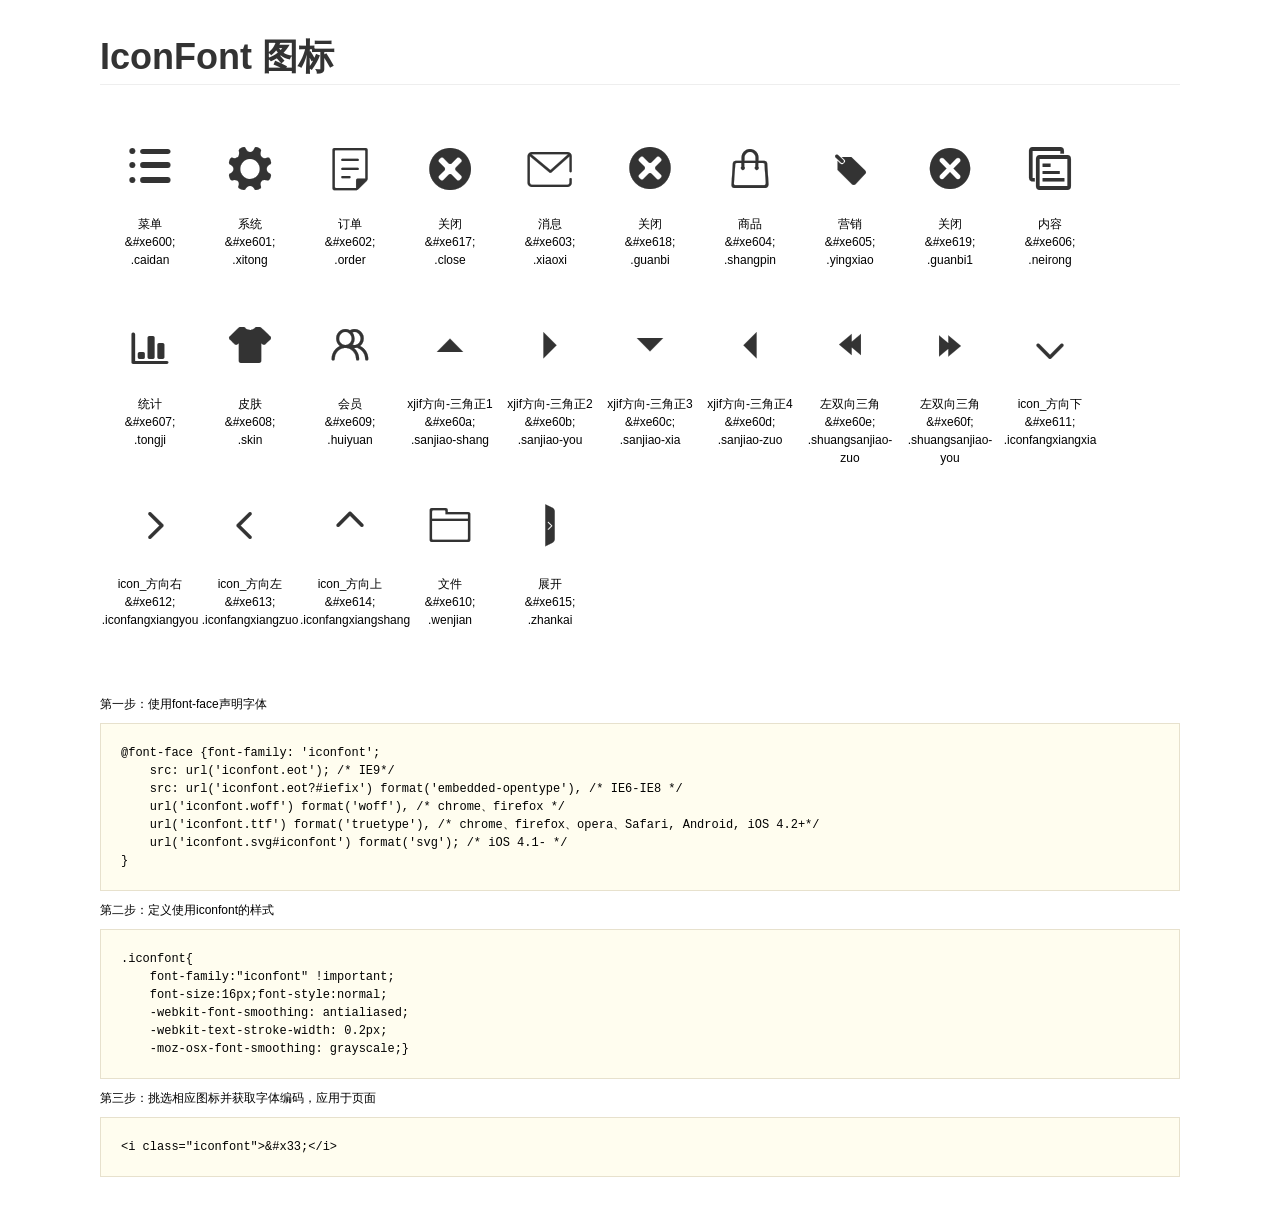
<file: HDemo/Content/iconfont/1.0.1/demo.html>
<!DOCTYPE html>
<html>
<head>
    <meta charset="utf-8"/>
    <title>IconFont</title>
    <link rel="stylesheet" href="demo.css">
    <link rel="stylesheet" href="iconfont.css">
</head>
<body>
    <div class="main">
        <h1>IconFont 图标</h1>
        <ul class="icon_lists clear">
            
                <li>
                <i class="icon iconfont">&#xe600;</i>
                    <div class="name">菜单</div>
                    <div class="code">&amp;#xe600;</div>
                    <div class="fontclass">.caidan</div>
                </li>
            
                <li>
                <i class="icon iconfont">&#xe601;</i>
                    <div class="name">系统</div>
                    <div class="code">&amp;#xe601;</div>
                    <div class="fontclass">.xitong</div>
                </li>
            
                <li>
                <i class="icon iconfont">&#xe602;</i>
                    <div class="name">订单</div>
                    <div class="code">&amp;#xe602;</div>
                    <div class="fontclass">.order</div>
                </li>
            
                <li>
                <i class="icon iconfont">&#xe617;</i>
                    <div class="name">关闭</div>
                    <div class="code">&amp;#xe617;</div>
                    <div class="fontclass">.close</div>
                </li>
            
                <li>
                <i class="icon iconfont">&#xe603;</i>
                    <div class="name">消息</div>
                    <div class="code">&amp;#xe603;</div>
                    <div class="fontclass">.xiaoxi</div>
                </li>
            
                <li>
                <i class="icon iconfont">&#xe618;</i>
                    <div class="name">关闭</div>
                    <div class="code">&amp;#xe618;</div>
                    <div class="fontclass">.guanbi</div>
                </li>
            
                <li>
                <i class="icon iconfont">&#xe604;</i>
                    <div class="name">商品</div>
                    <div class="code">&amp;#xe604;</div>
                    <div class="fontclass">.shangpin</div>
                </li>
            
                <li>
                <i class="icon iconfont">&#xe605;</i>
                    <div class="name">营销</div>
                    <div class="code">&amp;#xe605;</div>
                    <div class="fontclass">.yingxiao</div>
                </li>
            
                <li>
                <i class="icon iconfont">&#xe619;</i>
                    <div class="name">关闭</div>
                    <div class="code">&amp;#xe619;</div>
                    <div class="fontclass">.guanbi1</div>
                </li>
            
                <li>
                <i class="icon iconfont">&#xe606;</i>
                    <div class="name">内容</div>
                    <div class="code">&amp;#xe606;</div>
                    <div class="fontclass">.neirong</div>
                </li>
            
                <li>
                <i class="icon iconfont">&#xe607;</i>
                    <div class="name">统计</div>
                    <div class="code">&amp;#xe607;</div>
                    <div class="fontclass">.tongji</div>
                </li>
            
                <li>
                <i class="icon iconfont">&#xe608;</i>
                    <div class="name">皮肤</div>
                    <div class="code">&amp;#xe608;</div>
                    <div class="fontclass">.skin</div>
                </li>
            
                <li>
                <i class="icon iconfont">&#xe609;</i>
                    <div class="name">会员</div>
                    <div class="code">&amp;#xe609;</div>
                    <div class="fontclass">.huiyuan</div>
                </li>
            
                <li>
                <i class="icon iconfont">&#xe60a;</i>
                    <div class="name">xjif方向-三角正1</div>
                    <div class="code">&amp;#xe60a;</div>
                    <div class="fontclass">.sanjiao-shang</div>
                </li>
            
                <li>
                <i class="icon iconfont">&#xe60b;</i>
                    <div class="name">xjif方向-三角正2</div>
                    <div class="code">&amp;#xe60b;</div>
                    <div class="fontclass">.sanjiao-you</div>
                </li>
            
                <li>
                <i class="icon iconfont">&#xe60c;</i>
                    <div class="name">xjif方向-三角正3</div>
                    <div class="code">&amp;#xe60c;</div>
                    <div class="fontclass">.sanjiao-xia</div>
                </li>
            
                <li>
                <i class="icon iconfont">&#xe60d;</i>
                    <div class="name">xjif方向-三角正4</div>
                    <div class="code">&amp;#xe60d;</div>
                    <div class="fontclass">.sanjiao-zuo</div>
                </li>
            
                <li>
                <i class="icon iconfont">&#xe60e;</i>
                    <div class="name">左双向三角</div>
                    <div class="code">&amp;#xe60e;</div>
                    <div class="fontclass">.shuangsanjiao-zuo</div>
                </li>
            
                <li>
                <i class="icon iconfont">&#xe60f;</i>
                    <div class="name">左双向三角</div>
                    <div class="code">&amp;#xe60f;</div>
                    <div class="fontclass">.shuangsanjiao-you</div>
                </li>
            
                <li>
                <i class="icon iconfont">&#xe611;</i>
                    <div class="name">icon_方向下</div>
                    <div class="code">&amp;#xe611;</div>
                    <div class="fontclass">.iconfangxiangxia</div>
                </li>
            
                <li>
                <i class="icon iconfont">&#xe612;</i>
                    <div class="name">icon_方向右</div>
                    <div class="code">&amp;#xe612;</div>
                    <div class="fontclass">.iconfangxiangyou</div>
                </li>
            
                <li>
                <i class="icon iconfont">&#xe613;</i>
                    <div class="name">icon_方向左</div>
                    <div class="code">&amp;#xe613;</div>
                    <div class="fontclass">.iconfangxiangzuo</div>
                </li>
            
                <li>
                <i class="icon iconfont">&#xe614;</i>
                    <div class="name">icon_方向上</div>
                    <div class="code">&amp;#xe614;</div>
                    <div class="fontclass">.iconfangxiangshang</div>
                </li>
            
                <li>
                <i class="icon iconfont">&#xe610;</i>
                    <div class="name">文件</div>
                    <div class="code">&amp;#xe610;</div>
                    <div class="fontclass">.wenjian</div>
                </li>
            
                <li>
                <i class="icon iconfont">&#xe615;</i>
                    <div class="name">展开</div>
                    <div class="code">&amp;#xe615;</div>
                    <div class="fontclass">.zhankai</div>
                </li>
            
        </ul>


        <div class="helps">
            第一步：使用font-face声明字体
            <pre>
@font-face {font-family: 'iconfont';
    src: url('iconfont.eot'); /* IE9*/
    src: url('iconfont.eot?#iefix') format('embedded-opentype'), /* IE6-IE8 */
    url('iconfont.woff') format('woff'), /* chrome、firefox */
    url('iconfont.ttf') format('truetype'), /* chrome、firefox、opera、Safari, Android, iOS 4.2+*/
    url('iconfont.svg#iconfont') format('svg'); /* iOS 4.1- */
}
</pre>
第二步：定义使用iconfont的样式
            <pre>
.iconfont{
    font-family:"iconfont" !important;
    font-size:16px;font-style:normal;
    -webkit-font-smoothing: antialiased;
    -webkit-text-stroke-width: 0.2px;
    -moz-osx-font-smoothing: grayscale;}
</pre>
第三步：挑选相应图标并获取字体编码，应用于页面
<pre>
&lt;i class="iconfont"&gt;&amp;#x33;&lt;/i&gt;
</pre>
        </div>

    </div>
</body>
</html>
</file>
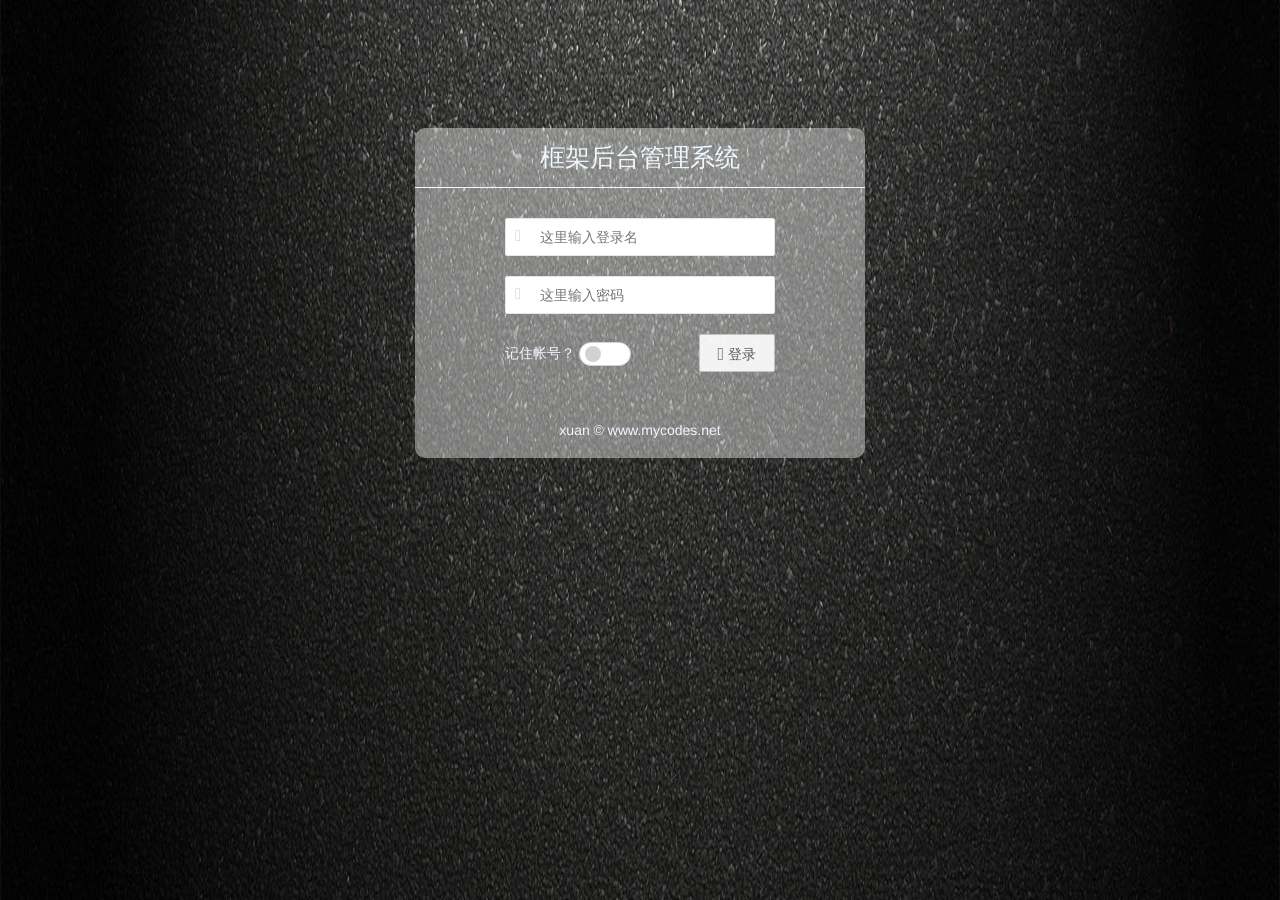
<file: HDemo/Content/sccl-admin/page/login.html>
<!DOCTYPE html>
<html>
  <head>
	<meta charset="utf-8">
	<meta name="viewport" content="width=device-width,initial-scale=1,minimum-scale=1.0,maximum-scale=1.0,user-scalable=no" />
	<meta name="renderer" content="webkit|ie-comp|ie-stand">
	<meta http-equiv="X-UA-Compatible" content="IE=edge,chrome=1">
	<meta http-equiv="Cache-Control" content="no-siteapp" />
	<meta name="keywords" content="scclui框架">
	<meta name="description" content="scclui为轻量级的网站后台管理系统模版。">
    <title>首页</title>
	
	<link rel="stylesheet" href="../common/layui/css/layui.css">
	<link rel="stylesheet" href="../common/css/sccl.css">
    
  </head>
  
  <body class="login-bg">
    <div class="login-box">
        <header>
            <h1>框架后台管理系统</h1>
        </header>
        <div class="login-main">
			<form action="/manage/login" class="layui-form" method="post">
				<input name="__RequestVerificationToken" type="hidden" value="">                
				<div class="layui-form-item">
					<label class="login-icon">
						<i class="layui-icon"></i>
					</label>
					<input type="text" name="userName" lay-verify="userName" autocomplete="off" placeholder="这里输入登录名" class="layui-input">
				</div>
				<div class="layui-form-item">
					<label class="login-icon">
						<i class="layui-icon"></i>
					</label>
					<input type="password" name="password" lay-verify="password" autocomplete="off" placeholder="这里输入密码" class="layui-input">
				</div>
				<div class="layui-form-item">
					<div class="pull-left login-remember">
						<label>记住帐号？</label>

						<input type="checkbox" name="rememberMe" value="true" lay-skin="switch" title="记住帐号"><div class="layui-unselect layui-form-switch"><i></i></div>
					</div>
					<div class="pull-right">
						<button class="layui-btn layui-btn-primary" lay-submit="" lay-filter="login">
							<i class="layui-icon"></i> 登录
						</button>
					</div>
					<div class="clear"></div>
				</div>
			</form>        
		</div>
        <footer>
            <p>xuan © www.mycodes.net</p>
        </footer>
    </div>
    <script type="text/html" id="code-temp">
        <div class="login-code-box">
            <input type="text" class="layui-input" id="code" />
            <img id="valiCode" src="/manage/validatecode?v=636150612041789540" alt="验证码" />
        </div>
    </script>
    <script src="../common/layui/layui.js"></script>
    <script>
        layui.use(['layer', 'form'], function () {
            var layer = layui.layer,
				$ = layui.jquery,
				form = layui.form();

            form.verify({
                userName: function (value) {
                    if (value === '')
                        return '请输入用户名';
                },
                password: function (value) {
                    if (value === '')
                        return '请输入密码';
                }
            });

            var errorCount = 0;

            form.on('submit(login)', function (data) {
				window.location.href = "..common/page/index.html";
                /*if (errorCount > 5) {
                    layer.open({
                        title: '<img src="' + location.origin + '/Plugins/layui/images/face/7.gif" alt="[害羞]">输入验证码',
                        type: 1,
                        content: document.getElementById('code-temp').innerHTML,
                        btn: ['确定'],
                        yes: function (index, layero) {
                            var $code = $('#code');
                            if ($code.val() === '') {
                                layer.msg('输入验证码啦，让我知道你是人类。');
                                isCheck = false;
                            } else {
                                $('input[name=verifyCode]').val();
                                var params = data.field;
                                params.verifyCode = $code.val();
                                submit($,params);
                                layer.close(index);
                            }
                        },
                        area: ['250px', '150px']
                    });
                    $('#valiCode').off('click').on('click', function () {
                        this.src = '/manage/validatecode?v=' + new Date().getTime();
                    });
                }else{
                    submit($,data.field);
                }

                return false;*/
            });

        });
		
        /*function submit($,params){
            $.post('/manage/login',params , function (res) {
                if (!res.success) {
                    if (res.data !== undefined)
                        errorCount = res.data.errorCount
                    layer.msg(res.message,{icon:2});
                }else
                {
                    layer.msg(res.message,{icon:1},function(index){
                        layer.close(index);
                        location.href='/manage';
                    });
                }
            }, 'json');
        }*/
    </script>
  </body>
</html>
</file>
<file: HDemo/Content/iconfont/1.0.1/demo.css>
*{margin: 0;padding: 0;list-style: none;}
/*
KISSY CSS Reset
理念：1. reset 的目的不是清除浏览器的默认样式，这仅是部分工作。清除和重置是紧密不可分的。
2. reset 的目的不是让默认样式在所有浏览器下一致，而是减少默认样式有可能带来的问题。
3. reset 期望提供一套普适通用的基础样式。但没有银弹，推荐根据具体需求，裁剪和修改后再使用。
特色：1. 适应中文；2. 基于最新主流浏览器。
维护：玉伯<lifesinger@gmail.com>, 正淳<ragecarrier@gmail.com>
 */

/** 清除内外边距 **/
body, h1, h2, h3, h4, h5, h6, hr, p, blockquote, /* structural elements 结构元素 */
dl, dt, dd, ul, ol, li, /* list elements 列表元素 */
pre, /* text formatting elements 文本格式元素 */
form, fieldset, legend, button, input, textarea, /* form elements 表单元素 */
th, td /* table elements 表格元素 */ {
  margin: 0;
  padding: 0;
}

/** 设置默认字体 **/
body,
button, input, select, textarea /* for ie */ {
  font: 12px/1.5 tahoma, arial, \5b8b\4f53, sans-serif;
}
h1, h2, h3, h4, h5, h6 { font-size: 100%; }
address, cite, dfn, em, var { font-style: normal; } /* 将斜体扶正 */
code, kbd, pre, samp { font-family: courier new, courier, monospace; } /* 统一等宽字体 */
small { font-size: 12px; } /* 小于 12px 的中文很难阅读，让 small 正常化 */

/** 重置列表元素 **/
ul, ol { list-style: none; }

/** 重置文本格式元素 **/
a { text-decoration: none; }
a:hover { text-decoration: underline; }


/** 重置表单元素 **/
legend { color: #000; } /* for ie6 */
fieldset, img { border: 0; } /* img 搭车：让链接里的 img 无边框 */
button, input, select, textarea { font-size: 100%; } /* 使得表单元素在 ie 下能继承字体大小 */
/* 注：optgroup 无法扶正 */

/** 重置表格元素 **/
table { border-collapse: collapse; border-spacing: 0; }

/* 清除浮动 */
.ks-clear:after, .clear:after {
  content: '\20';
  display: block;
  height: 0;
  clear: both;
}
.ks-clear, .clear {
  *zoom: 1;
}

.main {padding: 30px 100px;}
.main h1{font-size:36px; color:#333; text-align:left;margin-bottom:30px; border-bottom: 1px solid #eee;}

.helps{margin-top:40px;}
.helps pre{
  padding:20px;
  margin:10px 0;
  border:solid 1px #e7e1cd;
  background-color: #fffdef;
  overflow: auto;
}

.icon_lists li{
  float:left;
  width: 100px;
  height:180px;
  text-align: center;
}
.icon_lists .icon{
  font-size: 42px;
  line-height: 100px;
  margin: 10px 0;
  color:#333;
  -webkit-transition: font-size 0.25s ease-out 0s;
  -moz-transition: font-size 0.25s ease-out 0s;
  transition: font-size 0.25s ease-out 0s;

}
.icon_lists .icon:hover{
  font-size: 100px;
}
</file>
<file: HDemo/Content/iconfont/1.0.1/iconfont.css>
@font-face {font-family: "iconfont";
  src: url('iconfont.eot?t=1477985866'); /* IE9*/
  src: url('iconfont.eot?t=1477985866#iefix') format('embedded-opentype'), /* IE6-IE8 */
  url('iconfont.woff?t=1477985866') format('woff'), /* chrome, firefox */
  url('iconfont.ttf?t=1477985866') format('truetype'), /* chrome, firefox, opera, Safari, Android, iOS 4.2+*/
  url('iconfont.svg?t=1477985866#iconfont') format('svg'); /* iOS 4.1- */
}

.iconfont {
  font-family:"iconfont" !important;
  font-size:16px;
  font-style:normal;
  -webkit-font-smoothing: antialiased;
  -webkit-text-stroke-width: 0.2px;
  -moz-osx-font-smoothing: grayscale;
}
.icon-caidan:before { content: "\e600"; }
.icon-xitong:before { content: "\e601"; }
.icon-order:before { content: "\e602"; }
.icon-close:before { content: "\e617"; }
.icon-xiaoxi:before { content: "\e603"; }
.icon-guanbi:before { content: "\e618"; }
.icon-shangpin:before { content: "\e604"; }
.icon-yingxiao:before { content: "\e605"; }
.icon-guanbi1:before { content: "\e619"; }
.icon-neirong:before { content: "\e606"; }
.icon-tongji:before { content: "\e607"; }
.icon-skin:before { content: "\e608"; }
.icon-huiyuan:before { content: "\e609"; }
.icon-sanjiao-shang:before { content: "\e60a"; }
.icon-sanjiao-you:before { content: "\e60b"; }
.icon-sanjiao-xia:before { content: "\e60c"; }
.icon-sanjiao-zuo:before { content: "\e60d"; }
.icon-shuangsanjiao-zuo:before { content: "\e60e"; }
.icon-shuangsanjiao-you:before { content: "\e60f"; }
.icon-iconfangxiangxia:before { content: "\e611"; }
.icon-iconfangxiangyou:before { content: "\e612"; }
.icon-iconfangxiangzuo:before { content: "\e613"; }
.icon-iconfangxiangshang:before { content: "\e614"; }
.icon-wenjian:before { content: "\e610"; }
.icon-zhankai:before { content: "\e615"; }
</file>
<file: HDemo/Content/sccl-admin/common/layui/css/layui.css>
/**
 
 @Name: layui
 @Author: 贤心
 @Site: http://www.layui.com
 
 */


/** 初始化 **/
body,div,dl,dt,dd,ul,ol,li,h1,h2,h3,h4,h5,h6,input,button,textarea,p,blockquote,th,td,form,pre{margin: 0; padding: 0; -webkit-tap-highlight-color:rgba(0,0,0,0)}
body{-webkit-font-feature-settings: 'kern' 1; -moz-font-feature-settings: 'kern' 1; -o-font-feature-settings: 'kern' 1; text-rendering: geometricPrecision;}
a:active,a:hover{outline:0}
img{display: inline-block; border: none; vertical-align: middle;}
li{list-style:none;}
table{border-collapse: collapse; border-spacing: 0;}
h1,h2,h3{font-size: 14px; font-weight: 400;}
h4, h5, h6{font-size: 100%; font-weight: 400;}
button,input,select,textarea{font-size: 100%; }
input,button,textarea,select,optgroup,option{font-family: inherit; font-size: inherit; font-style: inherit; font-weight: inherit; outline: 0;}
pre{white-space: pre-wrap; white-space: -moz-pre-wrap; white-space: -pre-wrap; white-space: -o-pre-wrap; word-wrap: break-word;}

/** 滚动条 **/
::-webkit-scrollbar{width: 10px; height: 10px;}
::-webkit-scrollbar-button:vertical{display: none;}
::-webkit-scrollbar-track, ::-webkit-scrollbar-corner{background-color: #e2e2e2;}
::-webkit-scrollbar-thumb{border-radius: 0; background-color: rgba(0,0,0,.3);}
::-webkit-scrollbar-thumb:vertical:hover{background-color: rgba(0,0,0,.35);}
::-webkit-scrollbar-thumb:vertical:active{background-color: rgba(0,0,0,.38);}

/** 图标字体 **/
@font-face {font-family: 'iconfont';
  src: url('../font/iconfont.eot');
  src: url('../font/iconfont.eot?#iefix') format('embedded-opentype'),
  url('../font/iconfont.woff') format('woff'),
  url('../font/iconfont.ttf') format('truetype'),
  url('../font/iconfont.svg#iconfont') format('svg');
}
                    
.layui-icon{
  font-family:"layui-icon" !important;
  font-size: 16px;
  font-style: normal;
  -webkit-font-smoothing: antialiased;
  -moz-osx-font-smoothing: grayscale;
}

/** 初始化全局标签 **/
body{line-height: 24px; font: 14px Helvetica Neue,Helvetica,PingFang SC,\5FAE\8F6F\96C5\9ED1,Tahoma,Arial,sans-serif;}
a{color: #333; text-decoration:none; }
a:hover{color: #777;}
a cite{font-style: normal; *cursor:pointer;}

/** 基础通用 **/
/* 消除第三方ui可能造成的冲突 */.layui-box, .layui-box *{-webkit-box-sizing: content-box !important; -moz-box-sizing: content-box !important; box-sizing: content-box !important;}
.layui-clear{clear: both; *zoom: 1;}
.layui-clear:after{content:'\20'; clear:both; *zoom:1; display:block; height:0;}
.layui-inline{position: relative; display: inline-block; *display:inline; *zoom:1; vertical-align: middle;}
/* 三角形 */.layui-edge{position: absolute; width: 0; height: 0; border-style: dashed; border-color: transparent; overflow: hidden;}
/* 单行溢出省略 */.layui-elip{text-overflow: ellipsis; overflow: hidden; white-space: nowrap;}
/* 屏蔽选中 */.layui-unselect{-moz-user-select: none; -webkit-user-select: none; -ms-user-select: none;}
.layui-disabled,.layui-disabled:hover{color: #d2d2d2 !important; cursor: not-allowed !important;}
.layui-show{display: block !important;}
.layui-hide{display: none !important;}

/* 布局 */
.layui-main{position: relative; width: 1140px; margin: 0 auto;}
.layui-header{position: relative; z-index: 1000; height: 65px;}
.layui-header a:hover{transition: all .5s; -webkit-transition: all .5s;}
.layui-side{position: fixed; top: 0; bottom: 0; z-index: 999; width: 200px; overflow-x: hidden;}
.layui-side-scroll{width: 220px; height: 100%; overflow-x: hidden;}
.layui-body{position: absolute; left: 200px; right: 0; top: 0; bottom: 0; z-index: 998; width: auto; overflow: hidden; overflow-y: auto; -webkit-box-sizing: border-box; -moz-box-sizing: border-box; box-sizing: border-box;}

/* 后台布局风格 */
.layui-layout-admin .layui-header{border-bottom: 5px solid #5FB878;}
.layui-layout-admin .layui-side{top: 65px; width: 200px; overflow-x: hidden;}
.layui-layout-admin .layui-body{top: 70px; bottom: 44px;}
.layui-layout-admin .layui-main{width: auto; margin: 0 15px;}
.layui-layout-admin .layui-footer{position: fixed; left: 200px; right: 0; bottom: 0; height: 44px; background-color: #eee;}


/** 页面元素 **/
.layui-btn, .layui-input, .layui-textarea, layui-upload-button{outline: none; -webkit-transition: border-color .3s cubic-bezier(.65,.05,.35,.5); transition: border-color .3s cubic-bezier(.65,.05,.35,.5); -webkit-box-sizing: border-box !important; -moz-box-sizing: border-box !important; box-sizing: border-box !important;}

/* 引用 */.layui-elem-quote{margin-bottom: 10px; padding: 15px; border-left: 5px solid #009688; border-radius: 0 2px 2px 0; background-color: #f2f2f2;}
/* 字段集合 */.layui-elem-field{padding: 0; border: 1px solid #e2e2e2;}
.layui-elem-field legend{margin-left: 20px; padding: 0 10px; font-size: 20px; font-weight: 300;}
.layui-field-title{margin: 10px 0 20px; border: none; border-top: 1px solid #e2e2e2;}

/* 颜色 */
.layui-bg-black{background-color: #393D49; color: #c2c2c2;}
.layui-bg-black a{color: #c2c2c2;}.layui-bg-black a:hover{color: #fff;}
.layui-bg-gray{background-color: #eee; color: #333;}
.layui-bg-green{background-color: #009688; color: #D7EEE8;}
.layui-bg-blue{background-color: #1E9FFF;  color: #D7EEE8;}

/* 文字 */
.layui-word-aux{font-size: 12px; color: #999; padding: 0 5px;}

/* 按钮 */
.layui-btn{display: inline-block; vertical-align: middle; height: 38px; line-height: 38px; padding: 0 18px; background-color: #009688; color: #fff; white-space: nowrap; text-align: center; border: none; border-radius: 2px; cursor: pointer; opacity: 0.9; filter:alpha(opacity=90); -moz-user-select: none; -webkit-user-select: none; -ms-user-select: none;}
.layui-btn:hover{opacity: 0.8; filter:alpha(opacity=80); color: #fff;}
.layui-btn:active{opacity: 1; filter:alpha(opacity=100);}
.layui-btn+.layui-btn{margin-left: 10px;}
/* 圆角 */.layui-btn-radius{border-radius: 100px;}
.layui-btn .layui-icon{font-size: 18px; vertical-align: bottom;}

/* 原始 */.layui-btn-primary{border: 1px solid #C9C9C9; background-color: #fff; color: #555;}
.layui-btn-primary:hover{border-color: #009688; color: #333}
/* 百搭 */.layui-btn-normal{background-color: #1E9FFF;}
/* 暖色 */.layui-btn-warm{background-color: #F7B824;}
/* 警告 */.layui-btn-danger{background-color: #FF5722;}
/* 禁用 */.layui-btn-disabled,.layui-btn-disabled:hover,.layui-btn-disabled:active{border: 1px solid #e6e6e6; background-color: #FBFBFB; color: #C9C9C9; cursor: not-allowed; opacity: 1;}

/* 大型 */.layui-btn-big{height: 44px; line-height: 44px; padding: 0 25px; font-size: 16px;}
/* 小型 */.layui-btn-small{height: 30px; line-height: 30px; padding: 0 10px; font-size: 12px;}
.layui-btn-small i{font-size: 16px !important;}
/* 迷你 */.layui-btn-mini{height: 22px; line-height: 22px; padding: 0 5px; font-size: 12px;}
.layui-btn-mini i{font-size: 14px !important;}

/** 表单 **/
.layui-input, .layui-textarea{display: block; width: 100%; padding: 0 10px; height: 38px;  line-height: 36px\9; border: 1px solid #e6e6e6; background-color: #fff; border-radius: 2px;}
.layui-input:hover, .layui-textarea:hover{border-color: #D2D2D2 !important;}
.layui-input:focus, .layui-textarea:focus{border-color: #C9C9C9 !important;}
.layui-textarea{position: relative; min-height: 100px; height: auto; line-height: 20px; padding: 6px 10px; resize: vertical;}
.layui-form select, 
.layui-form input[type=checkbox],
.layui-form input[type=radio]{display: none;}

.layui-form-item{margin-bottom: 20px; clear: both; *zoom: 1;}
.layui-form-item:after{content:'\20'; clear: both; *zoom: 1; display: block; height:0;}
.layui-form-label{position: relative; float: left; display: block; padding: 9px 15px;  width: 80px; line-height: 20px; text-align: right;}
.layui-form-item .layui-inline{margin-bottom: 5px; margin-right: 10px;}
.layui-input-block, .layui-input-inline{position: relative;}
.layui-input-block{margin-left: 110px; min-height: 36px;}
.layui-input-inline{display: inline-block; vertical-align: middle;}
.layui-form-item .layui-input-inline{float: left; width: 190px; margin-right: 10px;}
.layui-form-text .layui-input-inline{width: auto;}

/* 分割块 */.layui-form-mid{position: relative; float: left; display: block; padding: 8px 0; line-height: 20px; margin-right: 10px;}
/* 警告域 */.layui-form-danger:focus
,.layui-form-danger+.layui-form-select .layui-input{border: 1px solid #FF5722 !important;}


/* 下拉选择 */.layui-form-select{position: relative;}
.layui-form-select .layui-input{padding-right: 30px; cursor: pointer;}
.layui-form-select .layui-edge{position: absolute; right: 10px; top: 50%; margin-top: -3px; cursor: pointer; border-width: 6px; border-top-color: #c2c2c2; border-top-style: solid; transition: transform .3s; transition: transform .3s,-webkit-transform .3s;}
.layui-form-select ul{display: none; position: absolute; left: 0; top: 42px; margin-bottom: 50px; padding: 5px 0; z-index: 999; width: 100%; border: 1px solid #d2d2d2; max-height: 300px; overflow-y: auto; background-color: #fff; border-radius: 2px; box-shadow: 0 2px 4px rgba(0,0,0,.12); box-sizing: border-box;}
.layui-form-select ul li{padding: 0 10px; line-height: 36px; white-space: nowrap; overflow: hidden; text-overflow: ellipsis; cursor: pointer;}
.layui-form-select ul li:hover{background-color: #f2f2f2;}
.layui-form-select ul li.layui-this{background-color: #5FB878; color: #fff;}
.layui-form-selected ul{display: block;}
.layui-form-selected .layui-edge{margin-top: -9px; -webkit-transform:rotate(180deg); transform: rotate(180deg);}
.layui-form-selected .layui-edge{margin-top: -3px\0; }
:root .layui-form-selected .layui-edge{margin-top: -9px\0/IE9;}

/* 复选框 */.layui-form-checkbox{position: relative; display: inline-block; vertical-align: middle; height: 38px; line-height: 36px; margin: 0 10px 0 0; padding-right: 43px; border: 1px solid #d2d2d2; background-color: #fff; cursor: pointer; font-size: 0; border-radius: 2px;  -webkit-transition: .1s linear; transition: .1s linear; box-sizing: border-box !important;}
.layui-form-checkbox:hover{border: 1px solid #c2c2c2;}
.layui-form-checkbox *{display: inline-block; vertical-align: middle;}
.layui-form-checkbox span{padding: 0 10px; font-size: 14px; background-color: #d2d2d2; color: #fff; overflow: hidden; white-space: nowrap; text-overflow: ellipsis;}
.layui-form-checkbox:hover span{background-color: #c2c2c2;}
.layui-form-checkbox i{position: absolute; right: 0; width: 43px; margin-left: -3px; color: #fff; font-size: 20px;}
.layui-form-checkbox:hover i{color: #c2c2c2;}
.layui-form-checked, .layui-form-checked:hover{border: 1px solid #5FB878;}
.layui-form-checked span, .layui-form-checked:hover span{background-color: #5FB878;}
.layui-form-checked i, .layui-form-checked:hover i{color: #5FB878;}

/* 复选框-开关风格 */.layui-form-switch{position: relative; display: inline-block; vertical-align: middle; height: 22px; line-height: 22px; width: 40px; padding: 0 5px; margin-top: 8px; border: 1px solid #d2d2d2; border-radius: 20px; cursor: pointer; background-color: #fff; -webkit-transition: .1s linear; transition: .1s linear;}
.layui-form-switch i{position: absolute; left: 5px; top: 3px; width: 16px; height: 16px; border-radius: 20px; background-color: #d2d2d2; -webkit-transition: .1s linear; transition: .1s linear;}
.layui-form-onswitch{border-color: #5FB878; background-color: #5FB878;}
.layui-form-onswitch:before{content: 'ON'; color: #fff;}
.layui-form-onswitch i{left: 30px; background-color: #fff;}

/* 单选框 */
.layui-form-radio{display: inline-block; vertical-align: middle; line-height: 28px; margin: 6px 10px 0 0; padding-right: 10px; cursor: pointer; font-size: 0;}
.layui-form-radio *{display: inline-block; vertical-align: middle;}
.layui-form-radio i{margin-right: 8px; font-size: 22px; color: #c2c2c2;}
.layui-form-radio  span{font-size: 14px;}
.layui-form-radioed i,.layui-form-radio i:hover{color: #5FB878;}

/* 表单方框风格 */.layui-form-pane .layui-form-label{width: 80px; padding: 8px 15px; line-height: 20px; border: 1px solid #e6e6e6; border-radius: 2px 0 0 2px; text-align: center; background-color: #FBFBFB; overflow: hidden; white-space: nowrap; text-overflow: ellipsis;}
.layui-form-pane .layui-input-inline{margin-left: -1px;}
.layui-form-pane .layui-input-block{margin-left: 112px; left: -1px;}
.layui-form-pane .layui-input{border-radius: 0 2px 2px 0;}
.layui-form-pane .layui-form-text .layui-form-label{float: none; width: 100%; border-right: 1px solid #e6e6e6; border-radius: 2px; box-sizing: border-box!important; text-align: left;}
.layui-form-pane .layui-form-text .layui-input-inline{display: block; margin: 0; top: -1px; clear: both;}
.layui-form-pane .layui-form-text .layui-input-block{margin: 0; left: 0; top: -1px;}
.layui-form-pane .layui-form-text .layui-textarea{min-height: 100px; border-radius: 0 0 2px 2px;}
.layui-form-pane .layui-input:hover, .layui-form-pane .layui-textarea:hover{border-color: #e6e6e6 !important;}
.layui-form-pane .layui-input:focus, .layui-form-pane .layui-textarea:focus{border-color: #e6e6e6 !important;}
.layui-form-pane .layui-form-checkbox{margin: 0 0 10px 10px;}
.layui-form-pane .layui-form-switch, 
.layui-form-pane .layui-form-radio{margin-left: 10px; }

/** 富文本编辑器 **/
.layui-layedit{border: 1px solid #d2d2d2; border-radius: 2px;}
.layui-layedit-tool{padding: 3px 5px; border-bottom: 1px solid #e2e2e2; font-size: 0;}
.layedit-tool-fixed{position: fixed; top: 0; border-top: 1px solid #e2e2e2;}
.layui-layedit-tool .layedit-tool-mid,
.layui-layedit-tool .layui-icon{display: inline-block; vertical-align: middle; text-align: center; font-size: 14px;}
.layui-layedit-tool .layui-icon{position: relative; width: 32px; height: 30px; line-height: 30px; margin: 3px 5px; border-radius: 2px; color: #777; cursor: pointer; -webkit-transition: border-radius: 2px; border-color .3s cubic-bezier(.65,.05,.35,.5); transition: border-color .3s cubic-bezier(.65,.05,.35,.5);}
.layui-layedit-tool .layui-icon:hover{color: #393D49;}
.layui-layedit-tool .layui-icon:active{color: #000;}
.layui-layedit-tool .layedit-tool-active{background-color: #e2e2e2; color: #000;}
.layui-layedit-tool .layui-disabled,
.layui-layedit-tool .layui-disabled:hover{color: #d2d2d2; cursor: not-allowed;}
.layui-layedit-tool .layedit-tool-mid{width: 1px; height: 18px; margin: 0 10px; background-color: #d2d2d2;}

.layedit-tool-html{width: 50px !important; font-size: 30px !important;}
.layedit-tool-b,
.layedit-tool-code,
.layedit-tool-help{font-size: 16px !important;}
.layedit-tool-d,
.layedit-tool-unlink,
.layedit-tool-face,
.layedit-tool-image{font-size: 18px !important;}
.layedit-tool-image input{position: absolute; font-size: 0; left: 0; top: 0; width: 100%; height: 100%; opacity: 0.01; filter: Alpha(opacity=1); cursor: pointer;}

.layui-layedit-iframe iframe{display: block; width: 100%;}

/** 表格简单修饰 **/
.layui-table{width: 100%; margin: 10px 0;}
.layui-table thead tr{background-color: #f2f2f2;}
.layui-table th, 
.layui-table td{padding: 6px 10px; min-height: 20px; line-height: 20px; border: 1px solid #d2d2d2; font-size: 14px; font-weight: 400;}
.layui-table th{padding: 10px;}
.layui-table tr{background-color: #fff;}
.layui-table tr:nth-child(even){background: #fbfbfb;}


/** 文件上传 **/
.layui-upload-button{position: relative; display: inline-block; vertical-align: middle; min-width: 60px; height: 36px; line-height: 36px; border: 1px solid #DFDFDF; border-radius: 2px; overflow: hidden; background-color: #fff; color: #666;}
.layui-upload-button:hover{border: 1px solid #aaa; color: #333;}
.layui-upload-button:active{border: 1px solid #4CAF50; color: #000;}
.layui-upload-file,
.layui-upload-button input{opacity: 0.01; filter: Alpha(opacity=1); cursor: pointer;}
.layui-upload-button input{position: absolute; left: 0; top: 0; z-index: 10; font-size: 100px; width: 100%; height: 100%;}
.layui-upload-icon{display:block; margin: 0 15px; text-align: center;}
.layui-upload-icon i{margin-right: 5px; vertical-align: top; font-size: 20px; color: #5FB878}
.layui-upload-iframe{position: absolute; width: 0px; height: 0px; border: 0px; visibility: hidden;}
.layui-upload-enter{border: 1px solid #009E94; background-color: #009E94; color: #fff; -webkit-transform: scale(1.1); transform: scale(1.1);}
.layui-upload-enter .layui-upload-icon,
.layui-upload-enter .layui-upload-icon i{color: #fff;}

/** 流加载 **/
.layui-flow-more{margin: 10px 0; text-align: center; color: #999; font-size: 14px;}
.layui-flow-more a{ height: 32px; line-height: 32px;  }
.layui-flow-more a *{display: inline-block; vertical-align: top;}
.layui-flow-more a cite{padding: 0 20px; border-radius: 3px; background-color: #eee; color: #333; font-style: normal;}
.layui-flow-more a cite:hover{opacity: 0.8;}
.layui-flow-more a i{font-size: 30px; color: #737383;}

/** 分页 **/
.layui-laypage{display: inline-block; vertical-align: middle; margin: 10px 0; background-color: #fff; font-size: 0;}
.layui-laypage>*:first-child,
.layui-laypage>*:first-child em{border-radius: 2px 0 0 2px;}
.layui-laypage>*:last-child,
.layui-laypage>*:last-child em{border-radius: 0 2px 2px 0;}
.layui-laypage span,
.layui-laypage a{display: inline-block; vertical-align: middle; padding: 0 15px; border: 1px solid #e2e2e2; height: 28px; line-height: 28px; margin: 0 -1px -1px 0; color: #333; font-size: 12px;}
.layui-laypage em{font-style: normal;}
.layui-laypage span{color:#999; font-weight: 700;}
.layui-laypage a{ text-decoration: none;}
.layui-laypage .layui-laypage-curr{position: relative;}
.layui-laypage .layui-laypage-curr em{position: relative; color: #fff; font-weight: 400;}
.layui-laypage .layui-laypage-curr .layui-laypage-em{position: absolute; left: -1px; top: -1px; padding: 1px; width: 100%; height: 100%; background-color: #009688; }
.layui-laypage-em{border-radius: 2px;}
.layui-laypage-prev em,
.layui-laypage-next em{font-family: Sim sun; font-size: 16px;}

.layui-laypage .layui-laypage-total{border: none;font-weight: 400;}
.layui-laypage input, .layui-laypage button{height: 30px; line-height: 30px; border:1px solid #e2e2e2; border-radius: 2px; vertical-align: middle;  background-color: #fff; -webkit-box-sizing: border-box !important; -moz-box-sizing: border-box !important; box-sizing: border-box !important;}
.layui-laypage input{width: 50px; margin: 0 5px; text-align: center;}
.layui-laypage button{margin-left: 5px; padding:0 15px; cursor: pointer;}


/** 代码修饰器 **/
.layui-code{position: relative; margin: 10px 0; padding: 15px; line-height: 20px; border: 1px solid #ddd; border-left-width: 6px; background-color: #F2F2F2; color: #333; font-family: Courier New; font-size: 12px;}


/** 树组件 **/
.layui-tree{line-height: 26px;}
.layui-tree li{text-overflow: ellipsis; overflow:hidden; white-space: nowrap;}
.layui-tree li a, 
.layui-tree li .layui-tree-spread{display: inline-block; vertical-align: top; height: 26px; *display: inline; *zoom:1; cursor: pointer;}
.layui-tree li a{font-size: 0;}
.layui-tree li a i{font-size: 16px;}
.layui-tree li a cite{padding: 0 6px; font-size: 14px; font-style: normal;}
.layui-tree li i{padding-left: 6px; color: #333; -moz-user-select: none;}
.layui-tree li .layui-tree-check{font-size: 13px;}
.layui-tree li .layui-tree-check:hover{color: #009E94;}
.layui-tree li ul{display: none; margin-left: 20px;}
.layui-tree li .layui-tree-enter{line-height: 24px; border: 1px dotted #000;}
.layui-tree-drag{display: none; position: absolute; left: -666px; top: -666px; background-color: #f2f2f2; padding: 5px 10px; border: 1px dotted #000; white-space: nowrap}
.layui-tree-drag i{padding-right: 5px;}

/** 导航菜单 **/
.layui-nav{position: relative; padding: 0 20px; background-color: #393D49; color: #c2c2c2; border-radius: 2px; font-size: 0; -webkit-box-sizing: border-box !important; -moz-box-sizing: border-box !important; box-sizing: border-box !important;}
.layui-nav *{font-size: 14px;}
.layui-nav .layui-nav-item{position: relative; display: inline-block; vertical-align: middle; line-height: 60px;}
.layui-nav .layui-nav-item a{display: block; padding: 0 20px; color: #c2c2c2; transition: all .3s; -webkit-transition: all .3s;}
.layui-nav-bar,
.layui-nav .layui-this:after{position: absolute; left: 0; top: 0; width: 0; height: 5px; background-color: #5FB878; transition: all .2s; -webkit-transition: all .2s;}
.layui-nav .layui-this a
,.layui-nav .layui-nav-item a:hover{color: #fff;}
.layui-nav .layui-this:after{content: ''; top: auto; bottom: 0; width: 100%;}

/* 垂直导航菜单 */.layui-nav-tree{width: 200px; padding: 0;}
.layui-nav-tree .layui-nav-item{display: block; line-height: 45px;}
.layui-nav-tree .layui-nav-bar{width: 5px; height: 0;}
.layui-nav-tree .layui-this{margin: 1px 0;}
.layui-nav-tree .layui-this a{background-color: #4E5465;}
.layui-nav-tree .layui-this:after{width: 5px; height: 100%; top: 0; left: 0; bottom: auto;}
.layui-nav-tree .layui-nav-item a:hover{background-color: #4E5465;}
.layui-nav-tree .layui-nav-title a,
.layui-nav-tree .layui-nav-title a:hover{background-color: #2B2E37; color: #fff;}
.layui-nav-side{position: fixed; top: 0; bottom: 0; left: 0; overflow-x: hidden; z-index: 999;}

/** 面包屑 **/
.layui-breadcrumb{visibility: hidden; font-size: 0;}
.layui-breadcrumb a{padding-right: 8px; line-height: 22px; font-size: 14px; color: #333 !important;}
.layui-breadcrumb a:hover{color: #01AAED !important;}
.layui-breadcrumb a span,
.layui-breadcrumb a cite{ color: #666; cursor: text; font-style: normal;}
.layui-breadcrumb a span{padding-left: 8px; font-family: Sim sun;}

/** Tab选项卡 **/
.layui-tab{position: relative; margin: 10px 0; overflow: hidden; text-align: left !important;}
.layui-tab-title{position: relative; left: 0; height: 40px; white-space: nowrap; font-size: 0; border-bottom: 1px solid #e2e2e2; transition: all .2s; -webkit-transition: all .2s;}
.layui-tab-title li{display: inline-block; *display: block; *zoom: 1; vertical-align: middle; font-size: 14px; transition: all .3s; -webkit-transition: all .3s;}
.layui-tab-title li{position: relative; line-height: 40px; min-width: 65px; padding: 0 10px; text-align: center; cursor: pointer;}
.layui-tab-title .layui-this{color: #000;}

.layui-tab-title .layui-this:after{position: absolute; left:0; top: 0; content: ''; width:100%; height: 41px; border: 1px solid #e2e2e2; border-bottom-color: #fff; border-radius: 2px 2px 0 0; -webkit-box-sizing: border-box !important; -moz-box-sizing: border-box !important; box-sizing: border-box !important; pointer-events: none;}
.layui-tab-bar{position: absolute; right: 0; top: 0; width: 30px; height: 39px; line-height: 39px; border: 1px solid #e2e2e2; border-radius: 2px; text-align: center; background-color: #fff; cursor: pointer;}
.layui-tab-bar .layui-icon{position: relative; display: inline-block; top: 3px; transition: all .3s; -webkit-transition: all .3s;}
.layui-tab-item{display: none;}
.layui-tab-more{padding-right: 30px; height: auto; white-space: normal;}
.layui-tab-more li.layui-this:after{border-bottom-color: #e2e2e2; border-radius: 2px;}
.layui-tab-more .layui-tab-bar .layui-icon{top: -2px; top: 3px\0; -webkit-transform: rotate(180deg); transform: rotate(180deg);}
:root .layui-tab-more .layui-tab-bar .layui-icon{top: -2px\0/IE9;}

.layui-tab-content{padding: 10px;}

/* Tab关闭 */.layui-tab-title li .layui-tab-close{ position: relative; margin-left: 8px; top: 1px; color: #c2c2c2;}
.layui-tab-title li .layui-tab-close:hover{border-radius: 10px; background-color: #FF5722; color: #fff;}

/* Tab简洁风格 */.layui-tab-brief .layui-this{color: #009688;}
.layui-tab-brief .layui-this:after
,.layui-tab-brief .layui-tab-more li.layui-this:after{border: none; border-radius: none; border-bottom: 3px solid #5FB878;}

/* Tab卡片风格 */.layui-tab-card{border: 1px solid #e2e2e2; border-radius: 2px; box-shadow: 0 2px 5px 0 rgba(0,0,0,.1);}
.layui-tab-card .layui-tab-title{ background-color: #f2f2f2;}
.layui-tab-card .layui-tab-title li{margin-right: -1px; margin-left: -1px;}
.layui-tab-card .layui-this{background-color: #fff;     }
.layui-tab-card .layui-this:after{border-top: none; border-bottom-color: #fff;}
.layui-tab-card .layui-tab-bar{height: 40px; line-height: 40px; border-radius: 0; border-top: none; border-right: none;}
.layui-tab-card .layui-tab-more .layui-this{background: none; color: #5FB878;}
.layui-tab-card .layui-tab-more .layui-this:after{border: none;}

/** fixbar **/
.layui-fixbar{position: fixed; right: 15px; bottom: 15px; z-index: 9999;}
.layui-fixbar li{width: 50px; height: 50px; line-height: 50px; margin-bottom: 1px; text-align:center; cursor: pointer; font-size:30px; background-color: #9F9F9F; color:#fff; border-radius: 2px; opacity: 0.95;}
.layui-fixbar li:hover{opacity: 0.85;}
.layui-fixbar li:active{opacity: 1;}
.layui-fixbar .layui-fixbar-top{display: none; font-size: 40px;}

/** 表情面板 **/
body .layui-util-face{border: none; background: none;}
body .layui-util-face  .layui-layer-content{padding:0; background-color:#fff; color:#666; box-shadow:none}
.layui-util-face .layui-layer-TipsG{display:none;}
.layui-util-face ul{position:relative; width:372px; padding:10px; border:1px solid #D9D9D9; background-color:#fff; box-shadow: 0 0 20px rgba(0,0,0,.2);}
.layui-util-face ul li{cursor: pointer; float: left; border: 1px solid #e8e8e8; height: 22px; width: 26px; overflow: hidden; margin: -1px 0 0 -1px; padding: 4px 2px; text-align: center;}
.layui-util-face ul li:hover{position: relative; z-index: 2; border: 1px solid #eb7350; background: #fff9ec;}

/** 动画 **/
.layui-anim{-webkit-animation-duration: 0.3s; animation-duration: 0.3s; -webkit-animation-fill-mode: both; animation-fill-mode: both;}
.layui-anim-loop{-webkit-animation-iteration-count: infinite; animation-iteration-count: infinite;}

@-webkit-keyframes layui-rotate{ /* 循环旋转 */
  from {-webkit-transform: rotate(0deg);}
  to {-webkit-transform: rotate(360deg);}
}
@keyframes layui-rotate{
  from {transform: rotate(0deg);}
  to {transform: rotate(360deg);}
}
.layui-anim-rotate{-webkit-animation-name: layui-rotate; animation-name: layui-rotate; -webkit-animation-duration: 1s; animation-duration: 1s;  -webkit-animation-timing-function: linear; animation-timing-function: linear;}

@-webkit-keyframes layui-up{ /* 从最底部往上滑入 */
  from {-webkit-transform: translate3d(0, 100%, 0); opacity: 0.3;}
  to {-webkit-transform: translate3d(0, 0, 0);  opacity: 1;}
}
@keyframes layui-up{
  from {transform: translate3d(0, 100%, 0);  opacity: 0.3;}
  to {transform: translate3d(0, 0, 0);  opacity: 1;}
}
.layui-anim-up{-webkit-animation-name: layui-up; animation-name: layui-up;}

@-webkit-keyframes layui-upbit{ /* 微微往上滑入 */
  from {-webkit-transform: translate3d(0, 30px, 0); opacity: 0.3;}
  to {-webkit-transform: translate3d(0, 0, 0);  opacity: 1;}
}
@keyframes layui-upbit{
  from {transform: translate3d(0, 30px, 0);  opacity: 0.3;}
  to {transform: translate3d(0, 0, 0);  opacity: 1;}
}
.layui-anim-upbit{-webkit-animation-name: layui-upbit; animation-name: layui-upbit;}

@-webkit-keyframes layui-scale { /* 放大 */
  0% {opacity: 0.3; -webkit-transform: scale(.5);}
  100% {opacity: 1; -webkit-transform: scale(1);}
}
@keyframes layui-scale {
  0% {opacity: 0.3; -ms-transform: scale(.5); transform: scale(.5);}
  100% {opacity: 1; -ms-transform: scale(1); transform: scale(1);}
}
.layui-anim-scale{-webkit-animation-name: layui-scale; animation-name: layui-scale}

@-webkit-keyframes layui-scale-spring { /* 弹簧式放大 */
  0% {opacity: 0.5; -webkit-transform: scale(.5);}
  80% {opacity: 0.8; -webkit-transform: scale(1.1);}
  100% {opacity: 1; -webkit-transform: scale(1);}
}
@keyframes layui-scale-spring {
  0% {opacity: 0.5; -ms-transform: scale(.5); transform: scale(.5);}
  80% {opacity: 0.8; -ms-transform: scale(1.1); transform: scale(1.1);}
  100% {opacity: 1; -ms-transform: scale(1); transform: scale(1);}
}
.layui-anim-scaleSpring{-webkit-animation-name: layui-scale-spring; animation-name: layui-scale-spring}


/** 响应式（前期不作为重心） **/
@media screen and (max-width: 750px) {
  /** 表单 **/
  .layui-form-item .layui-form-label{text-overflow: ellipsis; overflow: hidden; white-space: nowrap;}
  .layui-form-item .layui-inline{display: block; margin-right: 0; margin-bottom: 20px; clear: both;}
  .layui-form-item .layui-inline:after{content:'\20'; clear:both; display:block; height:0;}
  .layui-form-item .layui-input-inline{display: block; float: none; left: -1px; width: auto; margin: 0 0 10px 112px; }
  .layui-form-item .layui-input-inline+.layui-form-mid{margin-left: 110px; top: -5px;}
  .layui-form-item .layui-form-checkbox{display: block; margin-right: 0; margin-bottom: 10px;}
}
</file>
<file: HDemo/Content/sccl-admin/common/css/sccl.css>
/**
 @Name: scclui
 @Author: zx
 @Site: http://www.xxx.com
 */

/** 初始化 **/
body,div,dl,dt,dd,ul,ol,li,h1,h2,h3,h4,h5,h6,input,button,textarea,p,blockquote,th,td,form,pre{margin: 0; padding: 0; -webkit-tap-highlight-color:rgba(0,0,0,0)}
body{-webkit-font-feature-settings: 'kern' 1; -moz-font-feature-settings: 'kern' 1; -o-font-feature-settings: 'kern' 1; text-rendering: geometricPrecision;}
a:active,a:hover{outline:0}
img{display: inline-block; border: none; vertical-align: middle;}
li{list-style:none;}
table{border-collapse: collapse; border-spacing: 0;}
h1,h2,h3{font-size: 14px; font-weight: 400;}
h4, h5, h6{font-size: 100%; font-weight: 400;}
button,input,select,textarea{font-size: 100%; }
input,button,textarea,select,optgroup,option{font-family: inherit; font-size: inherit; font-style: inherit; font-weight: inherit; outline: 0;}
pre{white-space: pre-wrap; white-space: -moz-pre-wrap; white-space: -pre-wrap; white-space: -o-pre-wrap; word-wrap: break-word;}

/** 滚动条 **/
::-webkit-scrollbar{width: 5px; height: 10px;}
::-webkit-scrollbar-button:vertical{display: none;}
::-webkit-scrollbar-track, ::-webkit-scrollbar-corner{background-color: #e2e2e2;}
::-webkit-scrollbar-thumb{border-radius: 0; background-color: rgba(0,0,0,.3);}
::-webkit-scrollbar-thumb:vertical:hover{background-color: rgba(0,0,0,.35);}
::-webkit-scrollbar-thumb:vertical:active{background-color: rgba(0,0,0,.38);}

/** 图标字体 **/
@font-face {font-family: 'icon-font';
  src: url('../iconfont/1.0.1/iconfont.eot');
  src: url('../iconfont/1.0.1/iconfont.eot?#iefix') format('embedded-opentype'),
  url('../iconfont/1.0.1/iconfont.woff') format('woff'),
  url('../iconfont/1.0.1/iconfont.ttf') format('truetype'),
  url('../iconfont/1.0.1/iconfont.svg#iconfont') format('svg');
}
                    
.icon-font{
  font-family:"icon-font" !important;
  font-size: 16px;
  font-style: normal;
  -webkit-font-smoothing: antialiased;
  -webkit-text-stroke-width: 0.2px;
  -moz-osx-font-smoothing: grayscale;
}

/** 初始化全局标签 **/
body{line-height: 24px;font: 14px Helvetica Neue,Helvetica,PingFang SC,\5FAE\8F6F\96C5\9ED1,Tahoma,Arial,sans-serif;}
a{color: #333; text-decoration:none; }
a:hover{color: #fff;}
a cite{font-style: normal; *cursor:pointer;}


/* login */
.login-bg{background: url(../image/login-bg-8.jpg) no-repeat center center fixed;background-size:100% 100%;}
.login-box {width: 450px;height: 330px;margin: 10% auto;background-color: rgba(255, 255, 255, 0.407843);border-radius: 10px;color: aliceblue;}
.login-box header {height: 39px;padding: 10px;border-bottom: 1px solid aliceblue;}
.login-box header h1 {text-align: center;font-size: 25px;line-height: 40px;}
.login-box .login-main {height: 185px;padding: 30px 90px 0;}
.login-main .layui-form-item {position: relative;}
.login-main .layui-form-item .login-icon {position: absolute;color: #ccc;top: 10px;left: 10px;}
.login-main .layui-form-item input {padding-left: 34px;}
.login-box footer {height: 35px;padding: 10px 10px 0 10px;}
.login-box footer p {line-height: 35px;text-align: center;}
.pull-left {float: left !important;}
.pull-right {float: right !important;}
.clear {clear: both;}
.login-remember {line-height: 38px;}
.login-remember .layui-form-switch {margin-top: 0px;}
.login-code-box {position: relative;padding:10px;}
.login-code-box input{position: absolute;width: 100px;}
.login-code-box img{cursor: pointer;position: absolute;left: 115px;height: 38px;}



/* 布局风格 */
.layout-admin{margin: 0 auto;font-size: 14px;}
.layout-header{position:relative; border-bottom: 0px solid #33AECC;height:45px;background-color:#33AECC;z-index:1000;}
.layout-side{position: fixed;display: block;top: 45px;bottom:0px;left:0px; width: 200px;overflow-x: hidden;background-color: #393D49;color: #c2c2c2;z-index:999;}
.layout-side::-webkit-scrollbar{width: 0px; height: 10px;}
.layout-main{position: absolute;top:45px;right:0;bottom: 30px;left:200px;width:auto;overflow:hidden;overflow-y: auto;background-color: #fff;z-index:998;}
.layout-main-tab{height: 39px;line-height: 39px;overflow: hidden;position: relative;background: #f2f2f2;border-bottom: solid 1px #0e9aef;}
.layout-main-body{position: absolute;top: 40px;bottom: 0;left: 0;right: 0;overflow:auto;margin:0 0 0 10px;}
.layout-footer{position: fixed; left: 200px; right: 0; bottom: 0; height: 30px;line-height:30px;background-color: #eee;border-top:1px solid #ccc;text-align:center;z-index:998;}

/* 头部 */
.header-logo{margin-left: 10px;color:#fff;line-height:45px;font-size:16px;}
.header-bar{float:right;color:#fff;height: 45px;line-height:45px;margin-right: 10px;}
.header-bar li{float:left;}
.header-bar li a {margin:0 10px;color:#fff;}
.header-bar li a i{font-size:14px;}
.header-bar-nav .header-dropdown-menu{position:absolute;top:100%;display:none;background-color:#fff;border:solid 1px #ccc;border-top:none;z-index: 1000;}
.header-bar-nav .header-dropdown-menu li{position: relative; float: none;display:block;margin: 0;}
.header-bar-nav .header-dropdown-menu li a{display: block;clear: both;border-bottom:solid 1px #f2f2f2;margin:0;padding:5px 20px;text-align:left;line-height:1.5;font-weight: normal;white-space:nowrap;color:#333;}
.header-bar-nav .header-dropdown-menu li:last-child a{ border-bottom:none}
.header-bar-nav.open .header-dropdown-menu{display:block;}
.header-bar-nav.open .header-dropdown-menu.right{right:10px!important;left:auto!important}
.header-bar-nav:hover,.header-bar-nav:focus{background-color:rgba(255,255,255,0.3)}
.header-bar-nav .header-dropdown-menu li a:hover,.header-bar-nav .header-dropdown-menu li a:focus{background-color:#fafafa}
.header-menu-btn{display:none;float:right;color:#fff;width:40px;text-align:center;line-height:45px;font-size:14px;}
.header-menu-btn:hover{background-color:rgba(255,255,255,0.3)}

/* 左侧菜单 */
.side-menu{list-style: none; margin: 0; padding: 0; background-color: #393D49;position: relative;font-size: 14px;}
.side-menu .menu-item{position: relative; margin: 0; padding: 0;} 
.side-menu .menu-item a{padding: 12px 5px 12px 15px; display: block; border-left: 5px solid transparent; color: #c2c2c2;border-bottom: 1px solid #393D49;} 
.side-menu .menu-item a span{margin-left: 8px;} 
.side-menu .menu-item:hover > a, .side-menu .menu-item.active > a{color: #fff; background: #4E5465; border-left-color: #33AECC;transition: all .3s; -webkit-transition: all .3s;} 
.side-menu .menu-header{color: #fff; background: #2B2E37;height:39px;line-height:39px;padding-left:10px;border-bottom: 1px solid #2b2e37;} 
.side-menu .menu-item a .icon-right{width: auto; height: auto; padding: 0; margin-right: 10px; margin-top: 3px;float:right;} 
.side-menu .menu-item .label{display: inline;padding:.3em;font-size: 75%;font-weight: 700;line-height: 1;color: #fff;text-align: center;white-space: nowrap;vertical-align: baseline;background: #33AECC;border-radius: .25em;margin-right: 5px;float: right!important;}
.side-menu .menu-item.active > .menu-item-child{display: block;} 
.side-menu .menu-item-child{display: none; list-style: none; padding: 0; margin: 0; padding-left: 10px;} 
.side-menu .menu-item-child li a{padding: 8px 5px 8px 15px; display: block;color: #c2c2c2;} 
.side-menu .menu-item-child li a span {margin-left: 10px;} 
.side-menu .menu-item-child li.active > a, .side-menu .menu-item-child li > a:hover{color: #fff;}
.side-menu li.active > a .icon-right{transform: rotate(90deg);-ms-transform:rotate(90deg);/* IE 9 */-moz-transform:rotate(90deg); 	/* Firefox */-webkit-transform:rotate(90deg); /* Safari 和 Chrome */-o-transform:rotate(90deg); 	/* Opera */} 

/* 菜单收缩展开样式 */
.layout-side-arrow{position: absolute;display:block;top: 45%;left: 200px;border:1px solid #ddd;background-color:#ccc;height: 50px;width:10px;z-index: 1000;line-height:50px;text-align:center;cursor:pointer;border-top-right-radius:3px;border-bottom-right-radius:3px;}
.layout-side-arrow i{font-size:10px;color:#fff;margin-left:-1px;}
.layout-side-arrow:hover{background-color:#33AECC;}
.layout-side-arrow-icon.close{transform: rotate(180deg);} 

/* 点击菜单收缩后变更的样式 */
.layout-side.close{left:-200px;}
.layout-side-arrow.close{left:0px;}
.layout-main.full-page{left:0px;}
.layout-footer.full-page{left:0px;}

/*菜单选项卡*/
.tab-btn{position: absolute;width: 40px;height: 39px;text-align: center;color: #999;z-index: 2;top: 0;background: #f2f2f2;border: 0;outline: 0;cursor:pointer;}
.tab-btn i{font-size:20px;}
.tab-btn.btn-left{left: 0;border-right: solid 1px #ccc;}
.tab-btn.btn-right{right: 0px;border-left: solid 1px #ccc;}
.tab-nav{margin-left: 40px;width: 100000px;height: 40px;line-height: 40px;overflow: hidden;}
.tab-nav-content{float: left;margin-left: 0px;}
.tab-nav-content a{display:block;color: #999;cursor: auto;border-right: solid 1px #ddd;padding: 0 15px;float:left;}
.tab-nav-content a:hover{color: #333;}
.tab-nav-content a.active{color: #33AECC;background: #fff;}
.tab-nav-content a i{color:#ccc;font-size:12px;vertical-align:top;}
.tab-nav-content a i:hover{color:#FF5722;}
.tab-nav-content a.active i:hover{color: #FF5722;}
.tab-nav-content .content-tab{transition: all .3s ease-out 0s;-webkit-transition: all .3s ease-out 0s;}



/** 动画 **/
@-webkit-keyframes icon-rotate{ /* 旋转360 */
  from {-webkit-transform: rotate(0deg);}
  to {-webkit-transform: rotate(360deg);}
}
@keyframes icon-rotate{
  from {transform: rotate(0deg);}
  to {transform: rotate(360deg);}
}
.icon-anim-rotate{-webkit-animation-name: icon-rotate; animation-name: icon-rotate; -webkit-animation-duration: 1s; animation-duration: 1s;  -webkit-animation-timing-function: linear; animation-timing-function: linear;}

/** 响应式**/
@media (max-width: 750px) {
	.layout-header .header-bar .header-bar-role{display:none;}
	.layout-header .header-bar .header-bar-nav:last-child{display:none;}
	.header-menu-btn{display:block;}
	.layout-side{display:none;width:100%;}
	.layout-main{left:0px;}
	.layout-side-arrow{display:none;}
	.layout-footer{left:0px;}
}
</file>
